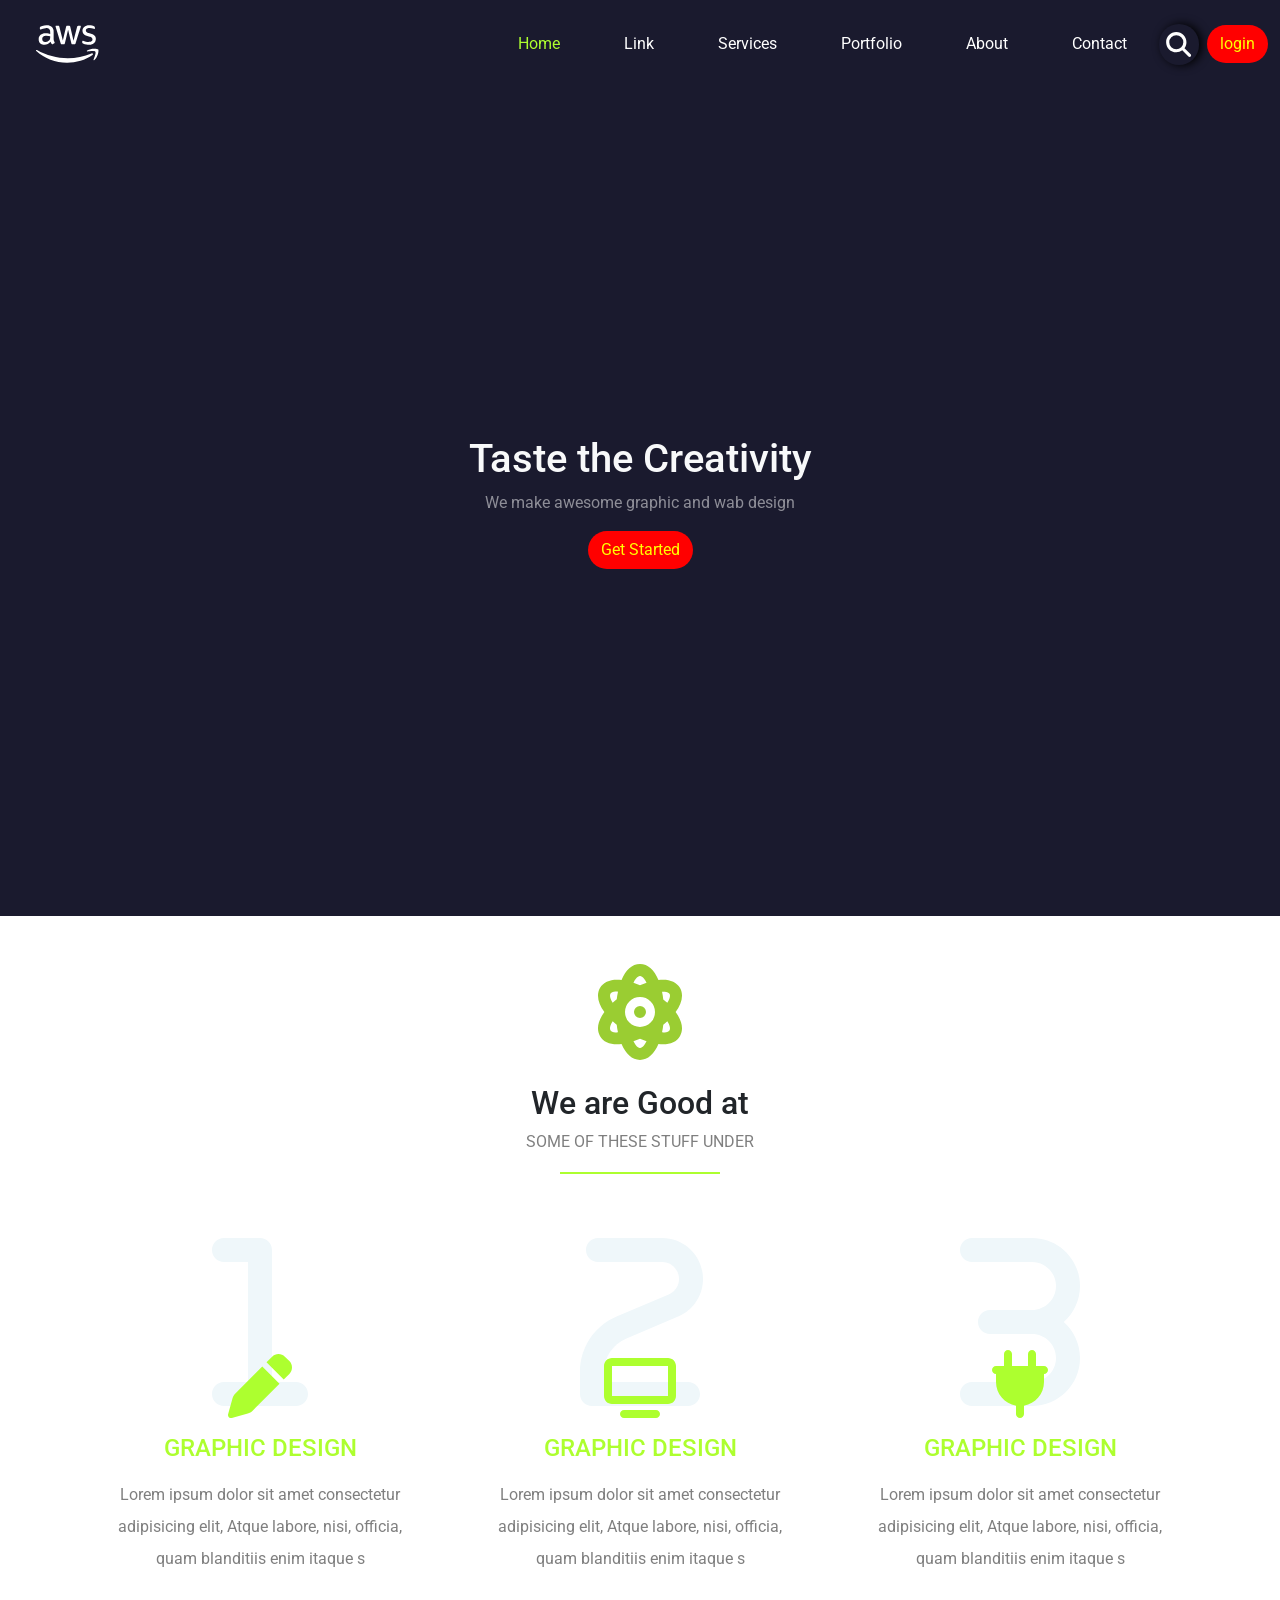
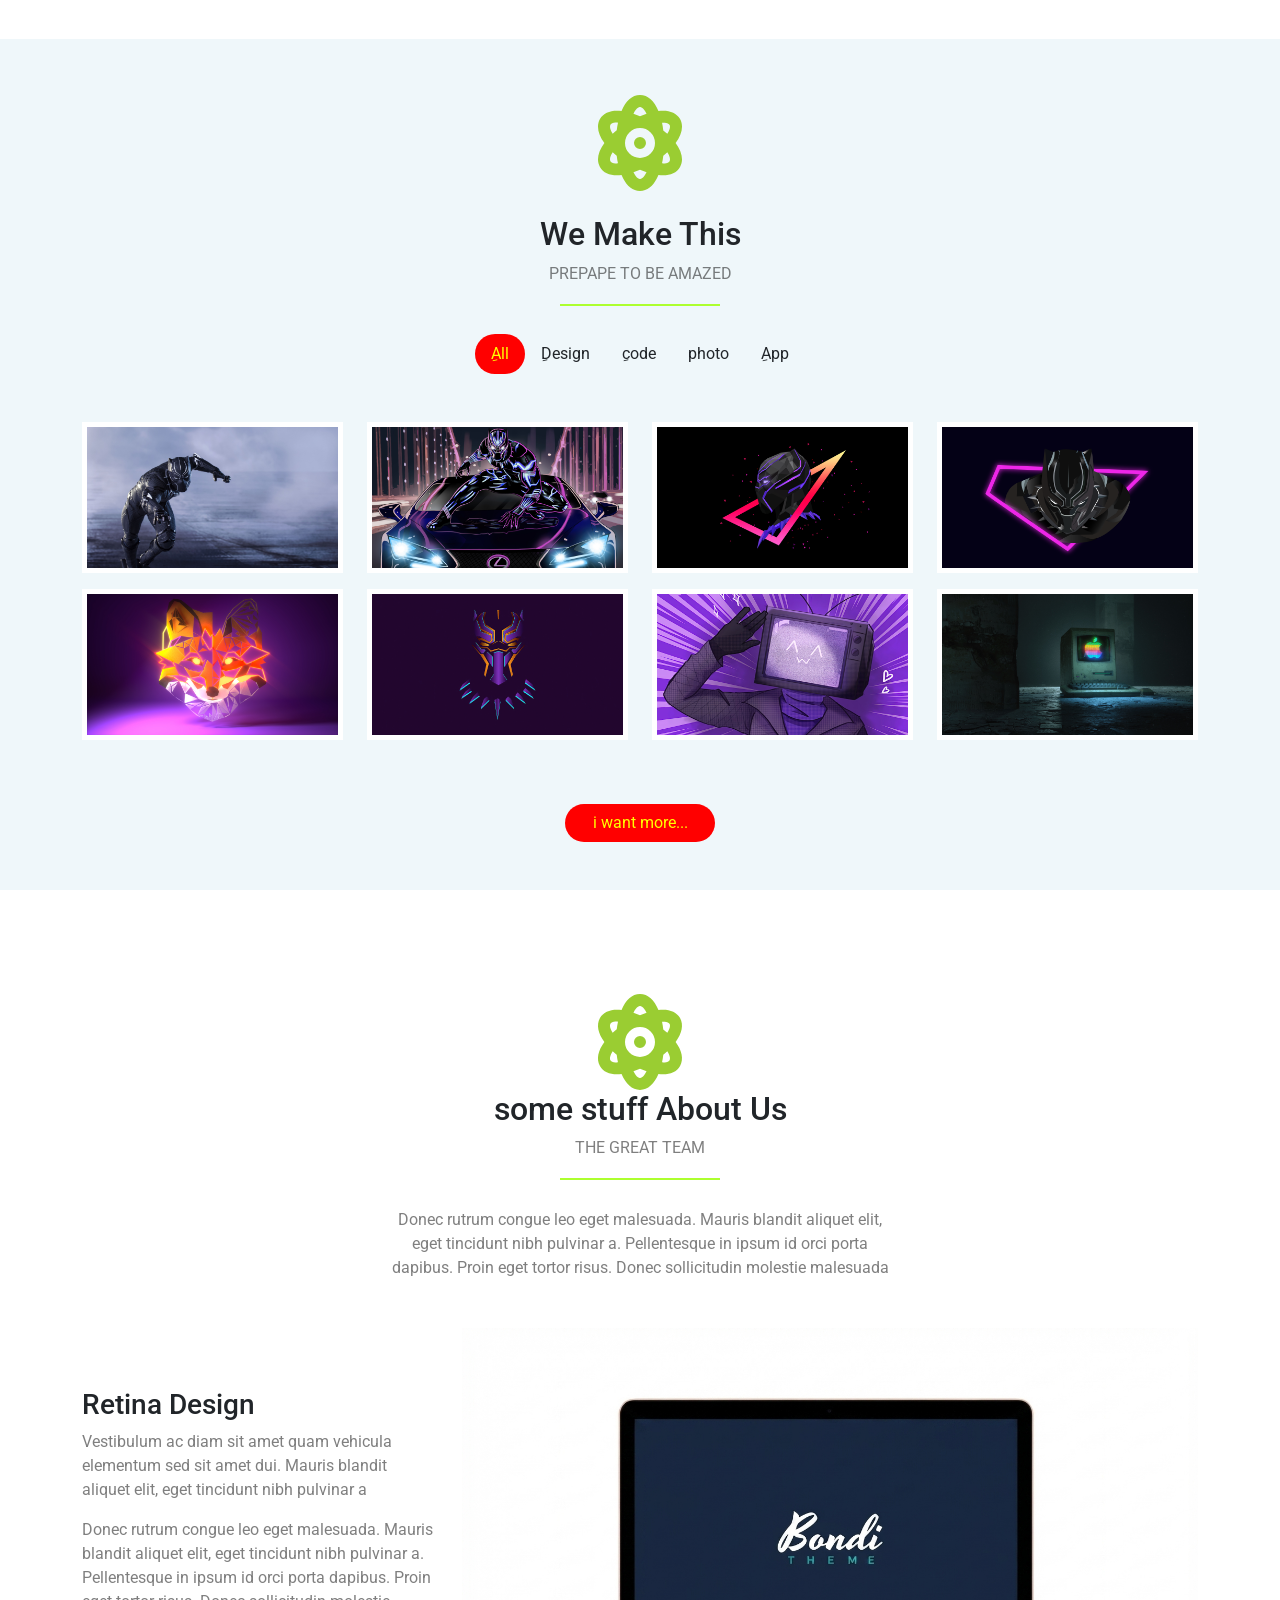
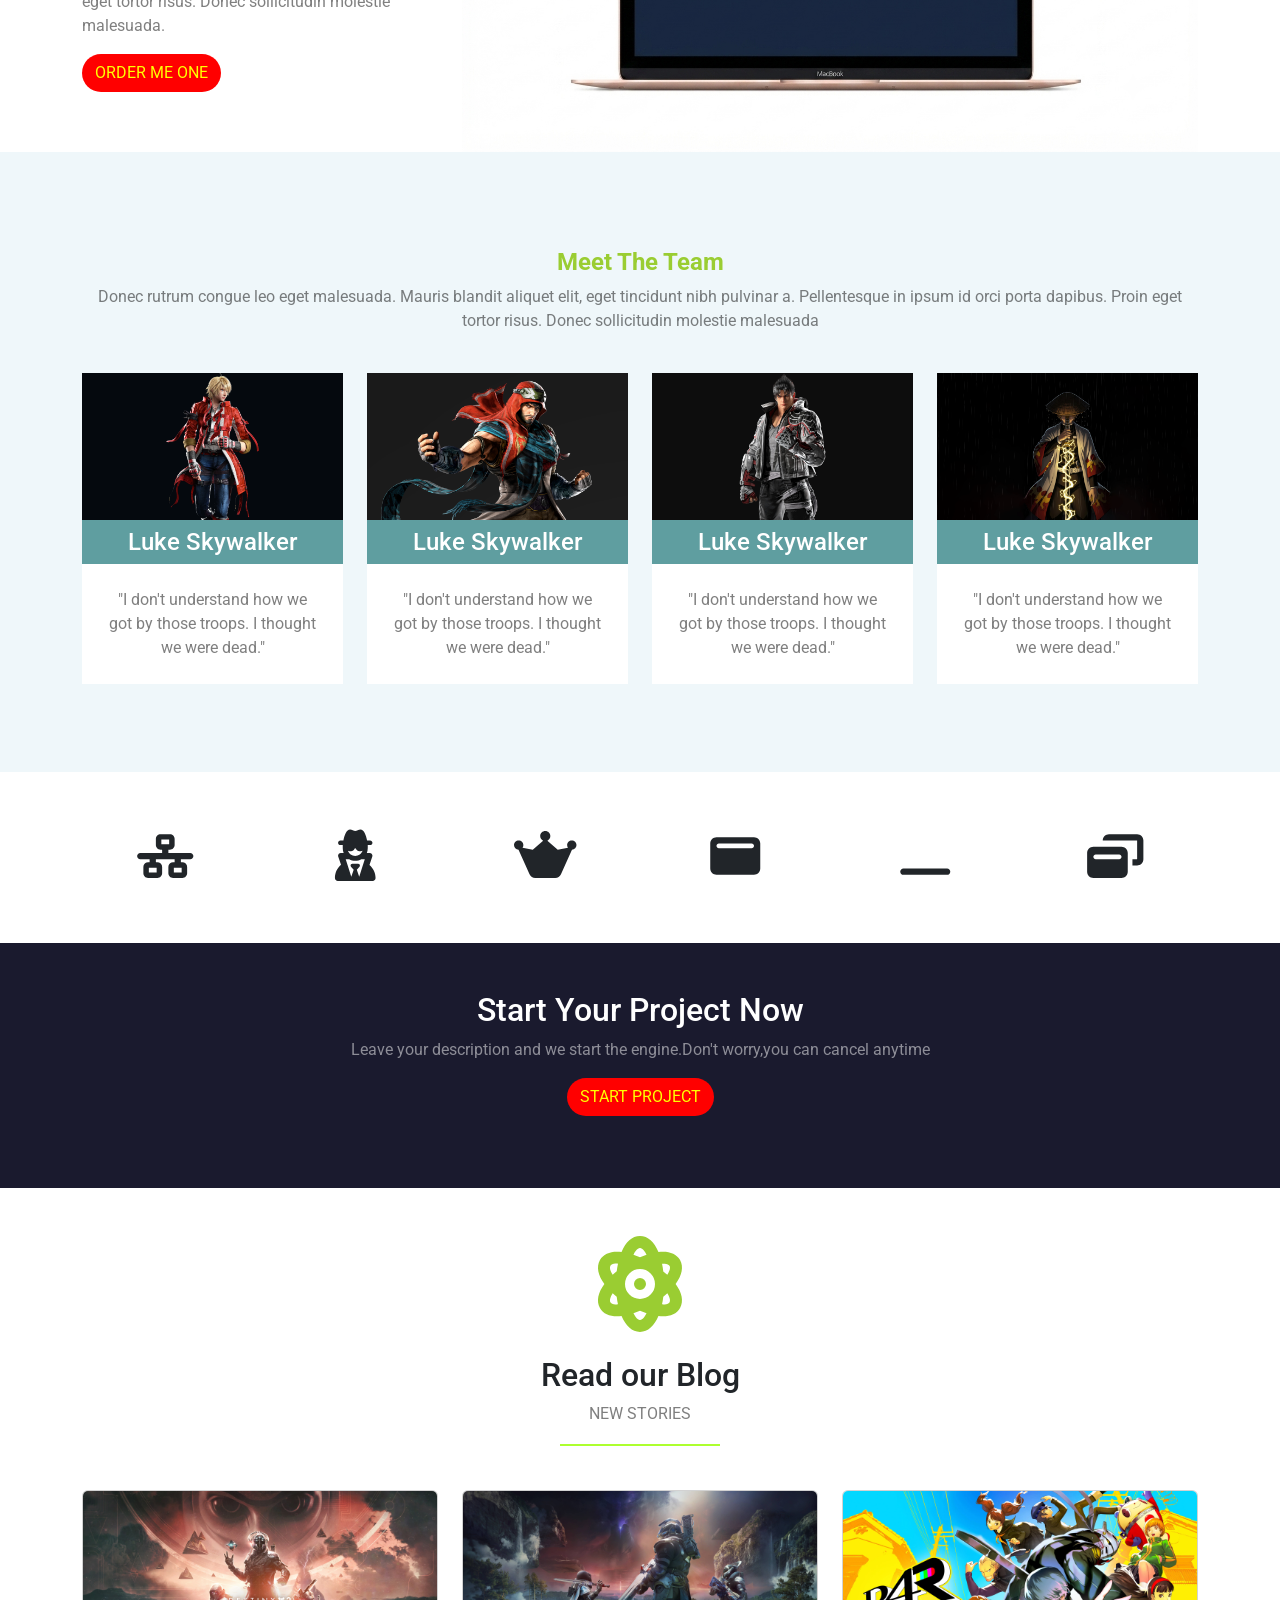
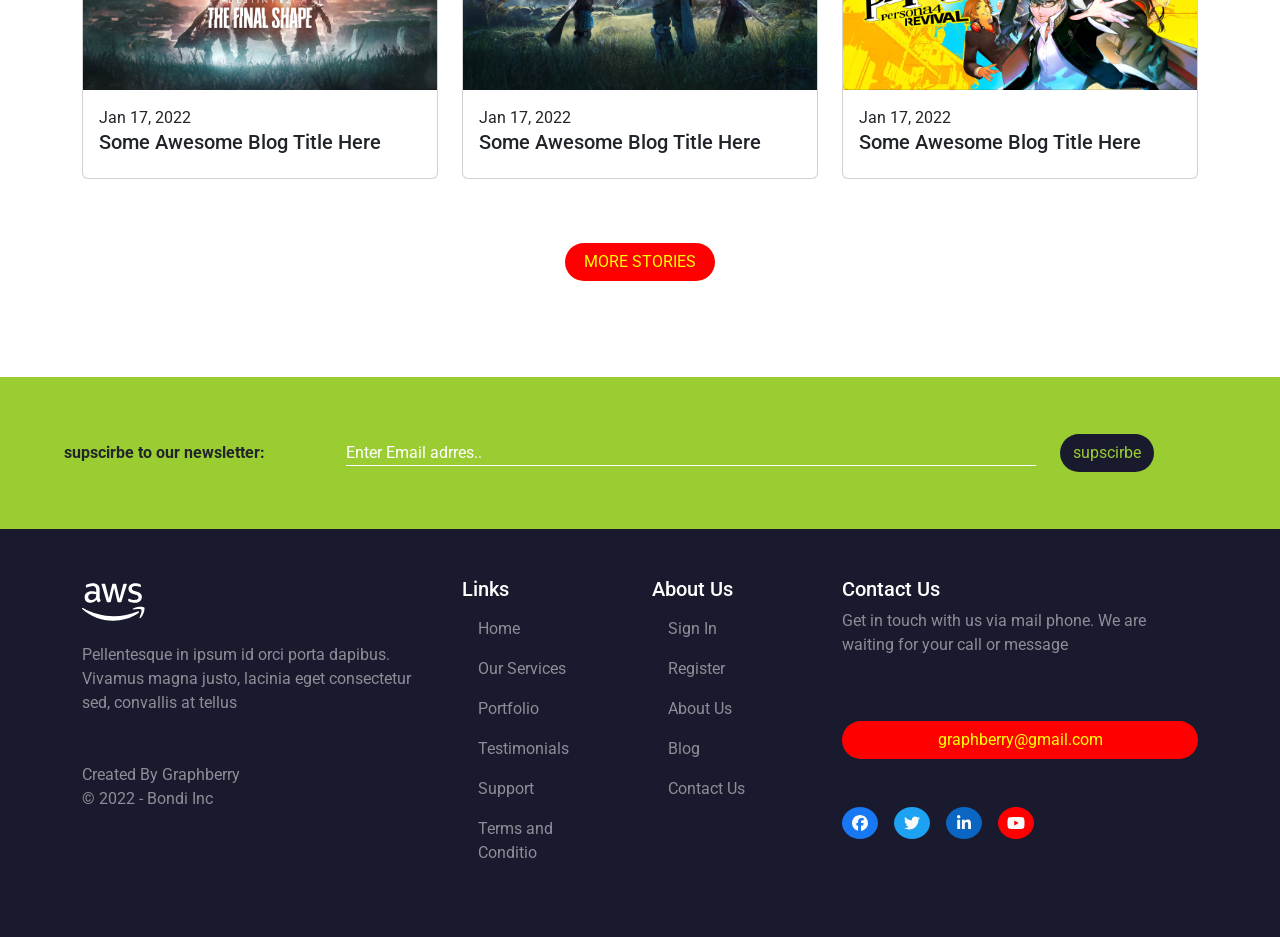
<file: index.html>
<!DOCTYPE html>
<html lang="en">
<head>
    <meta charset="UTF-8">
    <meta name="viewport" content="width=device-width, initial-scale=1.0">
    <link rel="stylesheet" href="css/all.min.css">
    <link rel="stylesheet" href="css/bootstrap.min.css">
    <link rel="stylesheet" href="css/style.css">
    <title>Bootstrap</title>
    <link rel="preconnect" href="https://fonts.googleapis.com">
    <link rel="preconnect" href="https://fonts.gstatic.com" crossorigin>
    <link href="https://fonts.googleapis.com/css2?family=Roboto:ital,wght@0,100..900;1,100..900&display=swap" rel="stylesheet">
</head>
<body>
    <!-- navbar -->
    <nav class="navbar navbar-expand-lg sticky-top">
    <div class="container-fluid">
        <i class="king ms-4 fa-brands fa-aws navbar-brand"></i>
        <button class="navbar-toggler" type="button" data-bs-toggle="collapse" data-bs-target="#navbarSupportedContent" aria-controls="navbarSupportedContent" aria-expanded="false" aria-label="Toggle navigation">
        <i class="fa-solid fa-bars"></i>
        </button>
        <div class="collapse navbar-collapse" id="navbarSupportedContent">
        <ul class="navbar-nav ms-auto mb-2 mb-lg-0">
            <li class="nav-item ">
            <a class="nav-link active  p-lg-3" aria-current="page" href="#">Home</a>
            </li>

            <li class="nav-item">
            <a class="nav-link p-lg-3" href="#">Link</a>
            </li>

            <li class="nav-item">
            <a class="nav-link p-lg-3" href="#">Services</a>
            </li>

            <li class="nav-item">
            <a class="nav-link p-lg-3" href="#">Portfolio</a>
            </li>

            <li class="nav-item">
            <a class="nav-link p-lg-3" href="#">About</a>
            </li>

            <li class="nav-item">
            <a class="nav-link p-lg-3" href="#">Contact</a>
            </li>
        </ul>
        <div class="king d-none d-lg-flex me-2">
            <input type="checkbox" id="check">
            <input class="te" type="text" placeholder="Type herev....">
            <label class="icon" for="check"><i class="fa-solid fa-magnifying-glass"></i></label>
        </div>
        <a class="btn rounded-pill main-btn" href="#">login</a>
        </div>
    </div>
    </nav>
    <!-- landing -->
     <div class="landing text-center text-light d-flex justify-content-center align-items-center">
        <div class="">
            <h1>Taste the Creativity</h1>
            <p class="text-white-50">We make awesome graphic and wab design</p>
            <a class="btn rounded-pill main-btn" href="#">Get Started</a>
        </div>
     </div>
     <!-- features -->
      <div class="features position-relative">
        <div class="font-img text-center mt-5">
            <i class="fa-solid fa-atom fa-6x col mb-4"></i>
            <h2>We are Good at</h2>
            <p class="text-black-50 text-uppercase">some of these stuff under</p>
        </div>
      </div>
      <!-- row -->
       <div class="container">
           <div class="row ">
            <div class="col-md-6 col-lg-4 mt-5">
                <div class="feat text-center">
                    <div class="icon-holder position-relative">
                        <i class="fa-solid fa-1 position-absolute bottom-0 numbar"></i>
                        <i class="fa-solid fa-pen position-absolute bottom-0 ico fa-4x"></i>
                    </div>
                    <h4 class="mt-3 mb-3 text-uppercase">graphic design</h4>
                    <p class="text-black-50 lh-lg">Lorem ipsum dolor sit amet consectetur <br>adipisicing elit,
                         Atque labore, nisi, officia,<br> quam blanditiis enim itaque s
                    </p>
                </div>
            </div>
    
    
                <div class="col-md-6 col-lg-4 mt-5">
                <div class="feat text-center">
                    <div class="icon-holder position-relative">
                        <i class="fa-solid fa-2 position-absolute bottom-0 numbar"></i>
                        <i class="fa-solid fa-tv position-absolute bottom-0 ico fa-4x"></i>
                    </div>
                    <h4 class="mt-3 mb-3 text-uppercase">graphic design</h4>
                    <p class="text-black-50 lh-lg">Lorem ipsum dolor sit amet consectetur <br>adipisicing elit,
                         Atque labore, nisi, officia,<br> quam blanditiis enim itaque s
                    </p>
                </div>
            </div>
    
    
    
                <div class="col-md-6 col-lg-4 mt-5">
                <div class="feat text-center">
                    <div class="icon-holder position-relative">
                        <i class="fa-solid fa-3 position-absolute bottom-0 numbar"></i>
                        <i class="fa-solid fa-plug position-absolute bottom-0 ico fa-4x"></i>
                    </div>
                    <h4 class="mt-3 mb-3 text-uppercase">graphic design</h4>
                    <p class="text-black-50 lh-lg">Lorem ipsum dolor sit amet consectetur <br>adipisicing elit,
                         Atque labore, nisi, officia,<br> quam blanditiis enim itaque s
                    </p>
                </div>
            </div>
    
           </div>
       </div>
       <!-- our work -->
        <div class="our-work">
            <div class="our-work position-relative mt-5 pt-2">
                <div class="font-img text-center mt-5">
                    <i class="fa-solid fa-atom fa-6x col mb-4"></i>
                    <h2>We Make This</h2>
                    <p class="text-black-50 text-uppercase">prepape to be amazed</p>
                </div>
            </div>

            <ul class="list-unstyled d-flex justify-content-center align-items-center mt-5 mb-5">
                <li class="allking active">ِAll</li>
                <li>ِDesign</li>
                <li>ِcode</li>
                <li>photo</li>
                <li>ِApp</li>
            </ul>

            <div class="container">
                <div class="row">
                    <div class=" col-sm-6 col-md-4 col-lg-3">
                        <div class="box mb-3 imgs bg-white" data-work="Application">
                            <img src="1.jpg" class=" img-fluid">
                        </div>
                    </div>
    
                    
                    <div class=" col-sm-6 col-md-4 col-lg-3">
                        <div class="box mb-3 imgs bg-white" data-work="application">
                            <img src="2.jpg" class=" img-fluid">
                        </div>
                    </div>
    
                    <div class=" col-sm-6 col-md-4 col-lg-3">
                        <div class="box mb-3 imgs bg-white" data-work="application">
                            <img src="3.png" class=" img-fluid">
                        </div>
                    </div>
    
                    <div class=" col-sm-6 col-md-4 col-lg-3">
                        <div class="box mb-3 imgs bg-white" data-work="application">
                            <img src="4.png" class=" img-fluid">
                        </div>
                    </div>
    
                    <div class=" col-sm-6 col-md-4 col-lg-3">
                        <div class="box mb-3 imgs bg-white" data-work="application">
                            <img src="5.jpg" class=" img-fluid">
                        </div>
                    </div>
    
                    <div class=" col-sm-6 col-md-4 col-lg-3">
                        <div class="box mb-3 imgs bg-white" data-work="application">
                            <img src="6.jpg" class=" img-fluid">
                        </div>
                    </div>
    
                    <div class=" col-sm-6 col-md-4 col-lg-3">
                        <div class="box mb-3 imgs bg-white" data-work="application">
                            <img src="7.jpg" class=" img-fluid">
                        </div>
                    </div>
    
                    <div class=" col-sm-6 col-md-4 col-lg-3">
                        <div class="box mb-3 imgs bg-white" data-work="application">
                            <img src="8.jpg" class=" img-fluid">
                        </div>
                    </div>
    
    
                </div>
                <div class="k d-flex justify-content-center align-items-center mt-5 mb-5">
                    <a class="mok btn rounded-pill  main-btn mb-5 " href="#">i want more...</a>
                </div>
            </div>
        </div>

    <!-- stuff -->
     <div class="stufff container">
        <div class="our-work position-relative mt-5 pt-2 bg-white">
                <div class="font-img text-center mt-5">
                    <i class="fa-solid fa-atom fa-6x col"></i>
                    <h2>some stuff About Us</h2>
                    <p class="text-black-50 text-uppercase">the great team</p>
                </div>
            </div>
            <p class="stuff text-black-50 text-center mb-5 mt-5 m-auto">Donec rutrum congue leo eget malesuada. Mauris blandit aliquet elit, eget tincidunt nibh pulvinar a. Pellentesque in ipsum id orci porta dapibus. Proin eget tortor risus. Donec sollicitudin molestie malesuada</p>
            <div class="row align-items-center">
                <div class="col-lg-4 text-centar text-md-start">
                    <div class="text">
                        <h3>Retina Design</h3>
                        <p class="text-black-50">Vestibulum ac diam sit amet quam vehicula elementum sed sit amet dui. Mauris blandit aliquet elit, eget tincidunt nibh pulvinar a</p>
                        <p class="text-black-50">Donec rutrum congue leo eget malesuada. Mauris blandit aliquet elit, eget tincidunt nibh pulvinar a. Pellentesque in ipsum id orci porta dapibus. Proin eget tortor risus. Donec sollicitudin molestie malesuada.</p>
                        <a class="btn rounded-pill main-btn text-uppercase" href="#">order me one</a>
                    </div>
                </div>
                <div class="col-lg-8 text-centar">
                    <div class="img-fluid ">
                        <img src="Gemini_Generated_Image_ydoigiydoigiydoi.png" class="img-fluid">
                    </div>
                </div>
            </div>
     </div>
     <div class="team text-center pt-5 pb-5">
        <div class="container pt-5 pb-4 text-center">
            <h4 class="fw-bold">Meet The Team</h4>
            <p class="pb-4 text-black-50">Donec rutrum congue leo eget malesuada. Mauris blandit aliquet elit, eget tincidunt nibh pulvinar a. Pellentesque in ipsum id orci porta dapibus. Proin eget tortor risus. Donec sollicitudin molestie malesuada</p>
            <div class="row">
                <div class="col-md-6 col-lg-3">
                    <div class="boxx">
                        <img class="img-fluid" src="leo-kliesen-tekken-3840x2160-14252.png">
                        <h4 class="p-2 mb-0">Luke Skywalker</h4>
                        <blockquote class="text-black-50 p-4 bg-white">
                            "I don't understand how we got by those troops. I thought we were dead."
                        </blockquote>
                    </div>
                </div>
                <div class="col-md-6 col-lg-3">
                    <div class="boxx">
                        <img class="img-fluid" src="shaheen-tekken-8-3840x2160-14272.jpeg">
                        <h4 class="p-2 mb-0">Luke Skywalker</h4>
                        <blockquote class="text-black-50 p-4 bg-white">
                            "I don't understand how we got by those troops. I thought we were dead."
                        </blockquote>
                    </div>
                </div>
                <div class="col-md-6 col-lg-3">
                    <div class="boxx">
                        <img class="img-fluid" src="jin-tekken-8-5k-8k-3840x2160-14249.jpg">
                        <h4 class="p-2 mb-0">Luke Skywalker</h4>
                        <blockquote class="text-black-50 p-4 bg-white">
                            "I don't understand how we got by those troops. I thought we were dead."
                        </blockquote>
                    </div>
                </div>
                <div class="col-md-6 col-lg-3">
                    <div class="boxx">
                        <img class="img-fluid" src="zenitsu-agatsuma-3840x2160-24472.png">
                        <h4 class="p-2 mb-0">Luke Skywalker</h4>
                        <blockquote class="text-black-50 p-4 bg-white">
                            "I don't understand how we got by those troops. I thought we were dead."
                        </blockquote>
                    </div>
                </div>
        </div>
        </div>
     </div>

     <!-- icon -->
      <div class="in">
            <div class="container pt-5 pb-5 text-center">
                <div class="row">
                    <div class="km col-sm-6 col-md-4 col-lg-2">
                        <i class="fa-solid fa-network-wired"></i>
                    </div>
                    <div class="km col-sm-6 col-md-4 col-lg-2">
                        <i class="fa-solid fa-user-secret"></i>
                    </div>
                    <div class="km col-sm-6 col-md-4 col-lg-2">
                        <i class="fa-solid fa-web-awesome"></i>
                    </div>
                    <div class="km col-sm-6 col-md-4 col-lg-2">
                        <i class="fa-solid fa-window-maximize"></i>
                    </div>
                    <div class="km col-sm-6 col-md-4 col-lg-2">
                        <i class="fa-solid fa-window-minimize"></i>
                    </div>
                    <div class="km col-sm-6 col-md-4 col-lg-2">
                        <i class="fa-solid fa-window-restore"></i>
                    </div>
                </div>
            </div>
      </div>
      <div class="bb nor">
        <div class="container text-center pt-5 pb-5 text-white">
            <h2>Start Your Project Now</h2>
            <p class="text-white-50">Leave your description and we start the engine.Don't worry,you can cancel anytime</p>
            <a class="btn rounded-pill main-btn mb-4" href="#">START PROJECT</a>
        </div>
      </div>
      <div class="bage">
            <div class="container text-center">
                <div class="features position-relative">
                <div class="font-img text-center mt-5">
                <i class="fa-solid fa-atom fa-6x col mb-4"></i>
                <h2>Read our Blog</h2>
                <p class="text-black-50 text-uppercase">new stories</p>
            </div>
        </div>
    </div>

        
        <div class="container">
                <div class="row pt-5 pb-3 text-start">

                    <div class="col-sm-6 col-lg-4">
                        <div class="card">
                            <img src="destiny-2-the-final-3840x2160-12747.jpg" class="card-img-top img-fluid" alt="...">
                            <div class="card-body">
                                <span>Jan 17, 2022</span>
                            <h5 class="card-title">Some Awesome Blog Title Here</h5>
                            </div>
                        </div>
                    </div>
                    <div class="col-sm-6 col-lg-4">
                        <div class="card">
                            <img src="destiny-2-the-final-3840x2160-16960.jpg" class="card-img-top img-fluid" alt="...">
                            <div class="card-body">
                                <span>Jan 17, 2022</span>
                            <h5 class="card-title">Some Awesome Blog Title Here</h5>
                            </div>
                        </div>
                    </div>
                    <div class="col-sm-6 col-lg-4">
                        <div class="card">
                            <img src="persona-4-revival-3840x2160-26747.jpg" class="card-img-top img-fluid" alt="...">
                            <div class="card-body">
                            <span>Jan 17, 2022</span>
                            <h5 class="card-title">Some Awesome Blog Title Here</h5>
                            </div>
                        </div>
                    </div>
                </div>
        </div>
        <div class="k d-flex justify-content-center align-items-center mt-5 mb-5">
                    <a class="mok btn rounded-pill  main-btn mb-5 text-uppercase" href="#">more stories</a>
        </div>

        <div class="supscirbe mt-5">
                    <div class="continer">
                        <div class="row align-items-center">
                            <div class="col-md-6 col-lg-3">
                                <div class="fw-bold p-4">supscirbe to our newsletter:</div>
                            </div>

                            <div class="col-md-6 col-lg-7">
                                <input class="w-100 text-white" type="text" placeholder="Enter Email adrres..">
                            </div>
                            <div class="col-md-6 col-lg-2">
                                <input class="btn rounded-pill" type="submit" value="supscirbe">
                            </div>
                        </div>
                    </div>
        </div>

    <div class="footerr  p-5 w-100">
        <div class="container">
            <div class="row text-white-50">
                <div class="col-md-6 col-lg-4">
                    <i class="king mb-3 fa-brands fa-aws navbar-brand"></i>
                    <p>
                        Pellentesque in ipsum id orci porta dapibus. Vivamus magna justo, lacinia eget consectetur sed, convallis at tellus
                    </p>
                    <div class=" copyright mt-5 d-flex">
                        <p class="mb-0">Created By<span> Graphberry</span></p>
                    </div>
                    <div class="mb-5">&copy; 2022 - <span>Bondi Inc</span></div>
                </div>
                <div class="col-md-6 col-lg-2">
                    <div class="links">
                        <h5 class="text-white">Links</h5>
                        <ul class="list-unstyled">
                            <li>Home</li>
                            <li>Our Services</li>
                            <li>Portfolio</li>
                            <li>Testimonials</li>
                            <li>Support</li>
                            <li>Terms and Conditio</li>
                        </ul>
                    </div>
                </div>
                <div class="col-md-6 col-lg-2">
                    <div class="links">
                        <h5 class="text-white">About Us</h5>
                        <ul class="list-unstyled">
                            <li>Sign In</li>
                            <li>Register</li>
                            <li>About Us</li>
                            <li>Blog</li>
                            <li>Contact Us</li>
                        </ul>
                    </div>
                </div>
                <div class="col-md-6 col-lg-4">
                    
                    <h5 class="text-white">Contact Us</h5>
                    <p>Get in touch with us via mail phone. We are waiting for your call or message</p>
                    <a class="btn rounded-pill main-btn w-100 mt-5" href="#">graphberry@gmail.com</a>

                    <div class="d-flex mt-5 gap-3 text-light">
                        <i class="fa-brands fa-facebook facebook rounded-circle p-2"></i>
                        <i class="fa-brands fa-twitter twitter rounded-circle p-2"></i>
                        <i class="fa-brands fa-linkedin-in linkedin rounded-circle p-2"></i>
                        <i class="fa-brands fa-youtube youtube rounded-circle p-2"></i>
                    </div>
            </div>
        </div>
    </div>
    <script src="js/bootstrap.bundle.min.js"></script>
    <script src="js/all.min.js"></script>
</body>
</html>
</file>
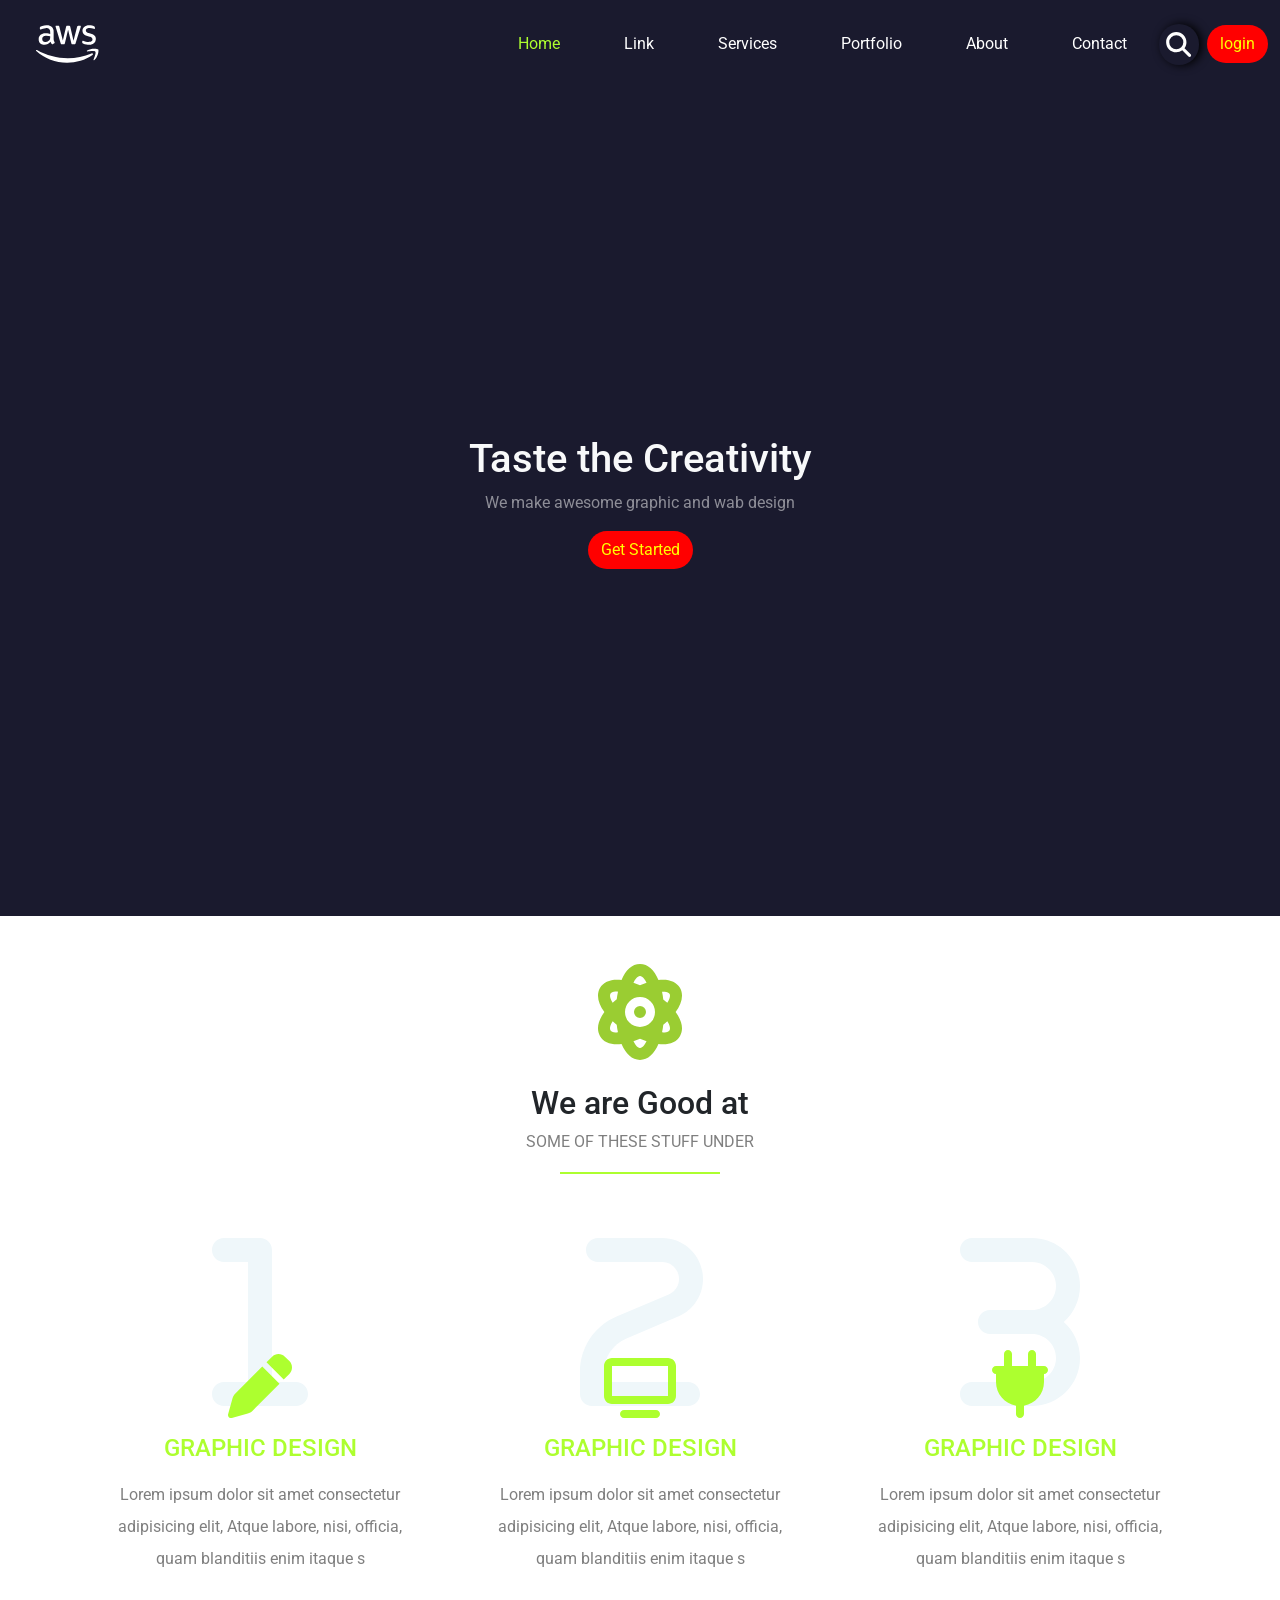
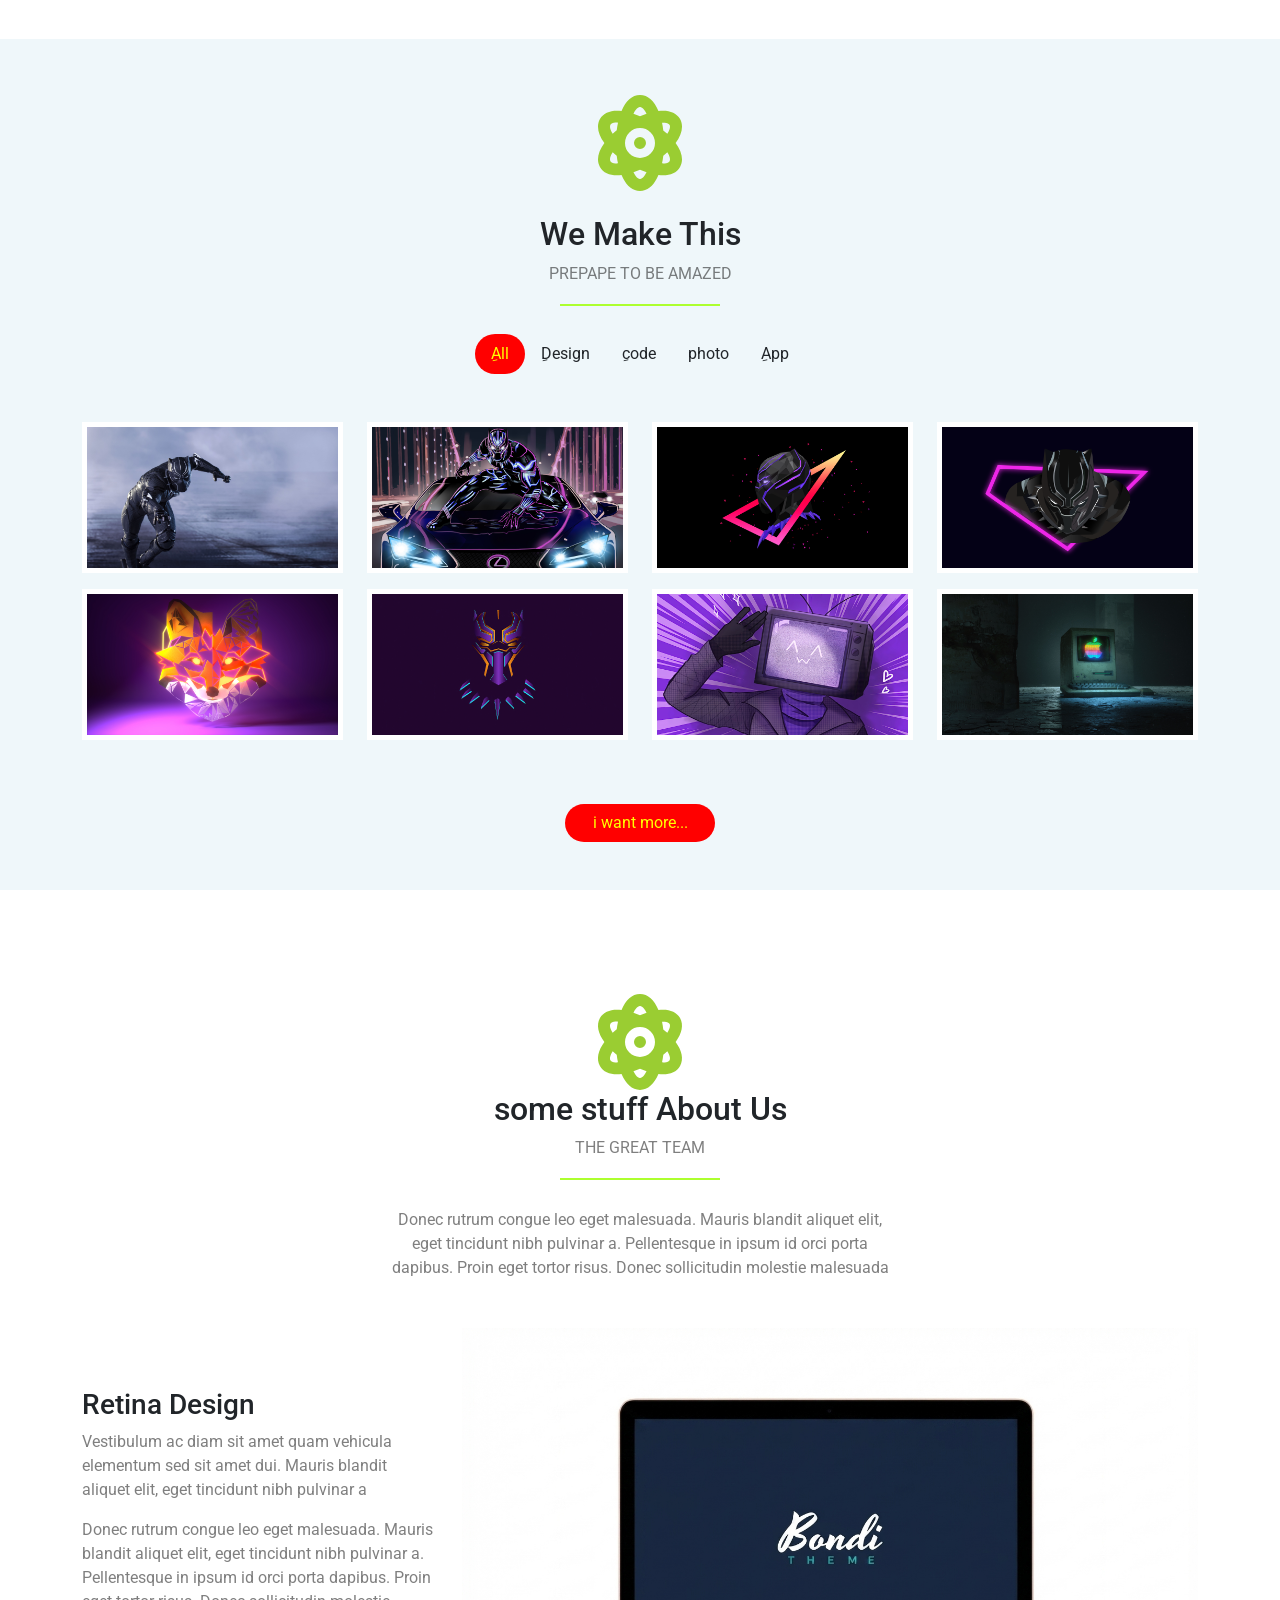
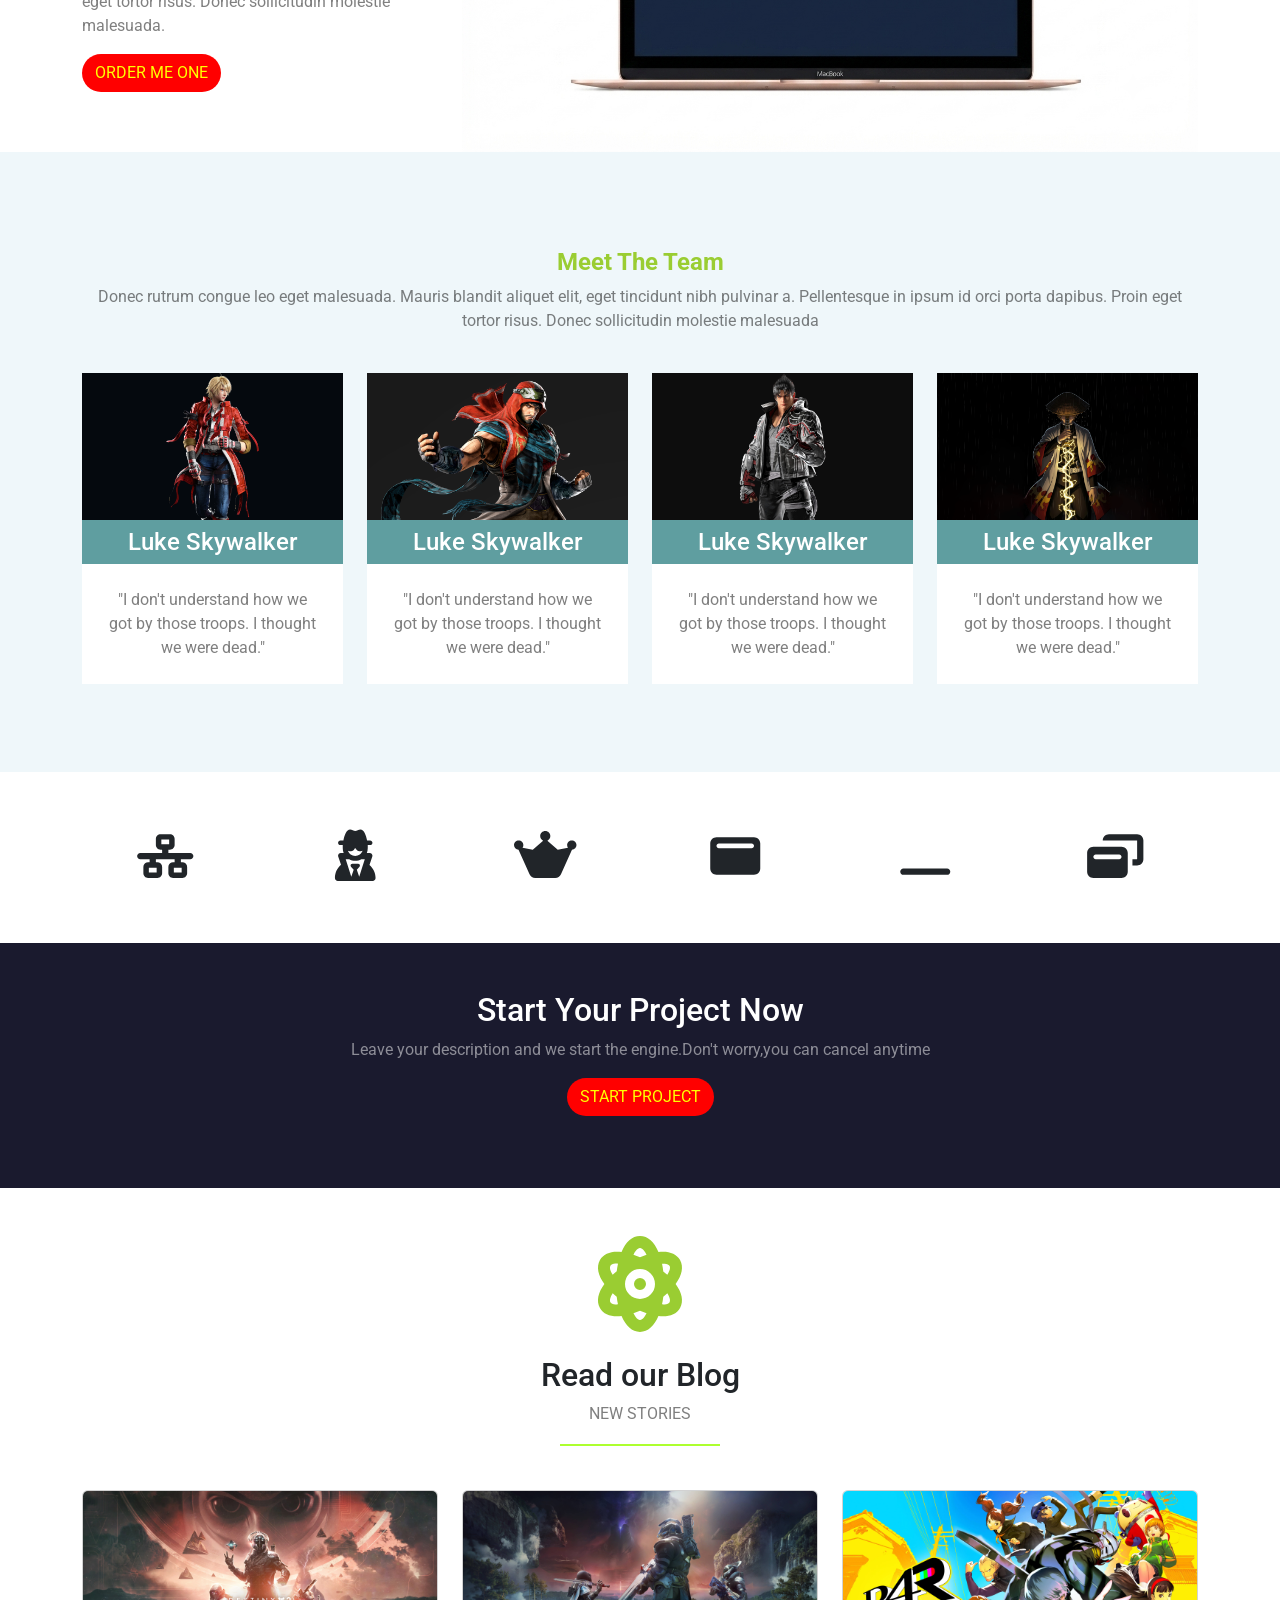
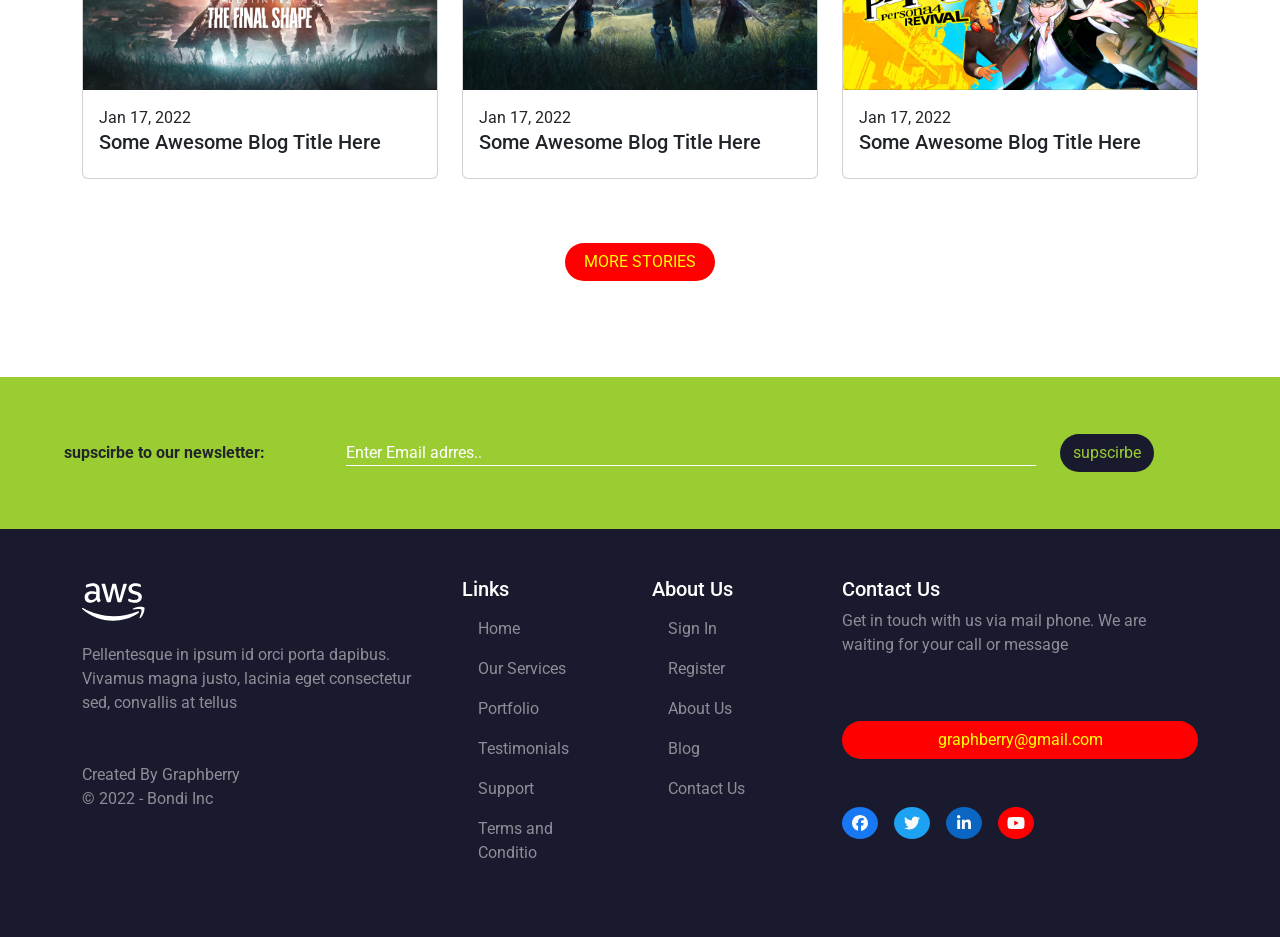
<file: html.html>
<!DOCTYPE html>
<html lang="en">
<head>
    <meta charset="UTF-8">
    <meta name="viewport" content="width=device-width, initial-scale=1.0">
    <link rel="stylesheet" href="css/all.min.css">
    <link rel="stylesheet" href="css/bootstrap.min.css">
    <link rel="stylesheet" href="css/style.css">
    <title>Bootstrap</title>
    <link rel="preconnect" href="https://fonts.googleapis.com">
    <link rel="preconnect" href="https://fonts.gstatic.com" crossorigin>
    <link href="https://fonts.googleapis.com/css2?family=Roboto:ital,wght@0,100..900;1,100..900&display=swap" rel="stylesheet">
</head>
<body>
    <!-- navbar -->
    <nav class="navbar navbar-expand-lg sticky-top">
    <div class="container-fluid">
        <i class="king ms-4 fa-brands fa-aws navbar-brand"></i>
        <button class="navbar-toggler" type="button" data-bs-toggle="collapse" data-bs-target="#navbarSupportedContent" aria-controls="navbarSupportedContent" aria-expanded="false" aria-label="Toggle navigation">
        <i class="fa-solid fa-bars"></i>
        </button>
        <div class="collapse navbar-collapse" id="navbarSupportedContent">
        <ul class="navbar-nav ms-auto mb-2 mb-lg-0">
            <li class="nav-item ">
            <a class="nav-link active  p-lg-3" aria-current="page" href="#">Home</a>
            </li>

            <li class="nav-item">
            <a class="nav-link p-lg-3" href="#">Link</a>
            </li>

            <li class="nav-item">
            <a class="nav-link p-lg-3" href="#">Services</a>
            </li>

            <li class="nav-item">
            <a class="nav-link p-lg-3" href="#">Portfolio</a>
            </li>

            <li class="nav-item">
            <a class="nav-link p-lg-3" href="#">About</a>
            </li>

            <li class="nav-item">
            <a class="nav-link p-lg-3" href="#">Contact</a>
            </li>
        </ul>
        <div class="king d-none d-lg-flex me-2">
            <input type="checkbox" id="check">
            <input class="te" type="text" placeholder="Type herev....">
            <label class="icon" for="check"><i class="fa-solid fa-magnifying-glass"></i></label>
        </div>
        <a class="btn rounded-pill main-btn" href="#">login</a>
        </div>
    </div>
    </nav>
    <!-- landing -->
     <div class="landing text-center text-light d-flex justify-content-center align-items-center">
        <div class="">
            <h1>Taste the Creativity</h1>
            <p class="text-white-50">We make awesome graphic and wab design</p>
            <a class="btn rounded-pill main-btn" href="#">Get Started</a>
        </div>
     </div>
     <!-- features -->
      <div class="features position-relative">
        <div class="font-img text-center mt-5">
            <i class="fa-solid fa-atom fa-6x col mb-4"></i>
            <h2>We are Good at</h2>
            <p class="text-black-50 text-uppercase">some of these stuff under</p>
        </div>
      </div>
      <!-- row -->
       <div class="container">
           <div class="row ">
            <div class="col-md-6 col-lg-4 mt-5">
                <div class="feat text-center">
                    <div class="icon-holder position-relative">
                        <i class="fa-solid fa-1 position-absolute bottom-0 numbar"></i>
                        <i class="fa-solid fa-pen position-absolute bottom-0 ico fa-4x"></i>
                    </div>
                    <h4 class="mt-3 mb-3 text-uppercase">graphic design</h4>
                    <p class="text-black-50 lh-lg">Lorem ipsum dolor sit amet consectetur <br>adipisicing elit,
                         Atque labore, nisi, officia,<br> quam blanditiis enim itaque s
                    </p>
                </div>
            </div>
    
    
                <div class="col-md-6 col-lg-4 mt-5">
                <div class="feat text-center">
                    <div class="icon-holder position-relative">
                        <i class="fa-solid fa-2 position-absolute bottom-0 numbar"></i>
                        <i class="fa-solid fa-tv position-absolute bottom-0 ico fa-4x"></i>
                    </div>
                    <h4 class="mt-3 mb-3 text-uppercase">graphic design</h4>
                    <p class="text-black-50 lh-lg">Lorem ipsum dolor sit amet consectetur <br>adipisicing elit,
                         Atque labore, nisi, officia,<br> quam blanditiis enim itaque s
                    </p>
                </div>
            </div>
    
    
    
                <div class="col-md-6 col-lg-4 mt-5">
                <div class="feat text-center">
                    <div class="icon-holder position-relative">
                        <i class="fa-solid fa-3 position-absolute bottom-0 numbar"></i>
                        <i class="fa-solid fa-plug position-absolute bottom-0 ico fa-4x"></i>
                    </div>
                    <h4 class="mt-3 mb-3 text-uppercase">graphic design</h4>
                    <p class="text-black-50 lh-lg">Lorem ipsum dolor sit amet consectetur <br>adipisicing elit,
                         Atque labore, nisi, officia,<br> quam blanditiis enim itaque s
                    </p>
                </div>
            </div>
    
           </div>
       </div>
       <!-- our work -->
        <div class="our-work">
            <div class="our-work position-relative mt-5 pt-2">
                <div class="font-img text-center mt-5">
                    <i class="fa-solid fa-atom fa-6x col mb-4"></i>
                    <h2>We Make This</h2>
                    <p class="text-black-50 text-uppercase">prepape to be amazed</p>
                </div>
            </div>

            <ul class="list-unstyled d-flex justify-content-center align-items-center mt-5 mb-5">
                <li class="allking active">ِAll</li>
                <li>ِDesign</li>
                <li>ِcode</li>
                <li>photo</li>
                <li>ِApp</li>
            </ul>

            <div class="container">
                <div class="row">
                    <div class=" col-sm-6 col-md-4 col-lg-3">
                        <div class="box mb-3 imgs bg-white" data-work="Application">
                            <img src="1.jpg" class=" img-fluid">
                        </div>
                    </div>
    
                    
                    <div class=" col-sm-6 col-md-4 col-lg-3">
                        <div class="box mb-3 imgs bg-white" data-work="application">
                            <img src="2.jpg" class=" img-fluid">
                        </div>
                    </div>
    
                    <div class=" col-sm-6 col-md-4 col-lg-3">
                        <div class="box mb-3 imgs bg-white" data-work="application">
                            <img src="3.png" class=" img-fluid">
                        </div>
                    </div>
    
                    <div class=" col-sm-6 col-md-4 col-lg-3">
                        <div class="box mb-3 imgs bg-white" data-work="application">
                            <img src="4.png" class=" img-fluid">
                        </div>
                    </div>
    
                    <div class=" col-sm-6 col-md-4 col-lg-3">
                        <div class="box mb-3 imgs bg-white" data-work="application">
                            <img src="5.jpg" class=" img-fluid">
                        </div>
                    </div>
    
                    <div class=" col-sm-6 col-md-4 col-lg-3">
                        <div class="box mb-3 imgs bg-white" data-work="application">
                            <img src="6.jpg" class=" img-fluid">
                        </div>
                    </div>
    
                    <div class=" col-sm-6 col-md-4 col-lg-3">
                        <div class="box mb-3 imgs bg-white" data-work="application">
                            <img src="7.jpg" class=" img-fluid">
                        </div>
                    </div>
    
                    <div class=" col-sm-6 col-md-4 col-lg-3">
                        <div class="box mb-3 imgs bg-white" data-work="application">
                            <img src="8.jpg" class=" img-fluid">
                        </div>
                    </div>
    
    
                </div>
                <div class="k d-flex justify-content-center align-items-center mt-5 mb-5">
                    <a class="mok btn rounded-pill  main-btn mb-5 " href="#">i want more...</a>
                </div>
            </div>
        </div>

    <!-- stuff -->
     <div class="stufff container">
        <div class="our-work position-relative mt-5 pt-2 bg-white">
                <div class="font-img text-center mt-5">
                    <i class="fa-solid fa-atom fa-6x col"></i>
                    <h2>some stuff About Us</h2>
                    <p class="text-black-50 text-uppercase">the great team</p>
                </div>
            </div>
            <p class="stuff text-black-50 text-center mb-5 mt-5 m-auto">Donec rutrum congue leo eget malesuada. Mauris blandit aliquet elit, eget tincidunt nibh pulvinar a. Pellentesque in ipsum id orci porta dapibus. Proin eget tortor risus. Donec sollicitudin molestie malesuada</p>
            <div class="row align-items-center">
                <div class="col-lg-4 text-centar text-md-start">
                    <div class="text">
                        <h3>Retina Design</h3>
                        <p class="text-black-50">Vestibulum ac diam sit amet quam vehicula elementum sed sit amet dui. Mauris blandit aliquet elit, eget tincidunt nibh pulvinar a</p>
                        <p class="text-black-50">Donec rutrum congue leo eget malesuada. Mauris blandit aliquet elit, eget tincidunt nibh pulvinar a. Pellentesque in ipsum id orci porta dapibus. Proin eget tortor risus. Donec sollicitudin molestie malesuada.</p>
                        <a class="btn rounded-pill main-btn text-uppercase" href="#">order me one</a>
                    </div>
                </div>
                <div class="col-lg-8 text-centar">
                    <div class="img-fluid ">
                        <img src="Gemini_Generated_Image_ydoigiydoigiydoi.png" class="img-fluid">
                    </div>
                </div>
            </div>
     </div>
     <div class="team text-center pt-5 pb-5">
        <div class="container pt-5 pb-4 text-center">
            <h4 class="fw-bold">Meet The Team</h4>
            <p class="pb-4 text-black-50">Donec rutrum congue leo eget malesuada. Mauris blandit aliquet elit, eget tincidunt nibh pulvinar a. Pellentesque in ipsum id orci porta dapibus. Proin eget tortor risus. Donec sollicitudin molestie malesuada</p>
            <div class="row">
                <div class="col-md-6 col-lg-3">
                    <div class="boxx">
                        <img class="img-fluid" src="leo-kliesen-tekken-3840x2160-14252.png">
                        <h4 class="p-2 mb-0">Luke Skywalker</h4>
                        <blockquote class="text-black-50 p-4 bg-white">
                            "I don't understand how we got by those troops. I thought we were dead."
                        </blockquote>
                    </div>
                </div>
                <div class="col-md-6 col-lg-3">
                    <div class="boxx">
                        <img class="img-fluid" src="shaheen-tekken-8-3840x2160-14272.jpeg">
                        <h4 class="p-2 mb-0">Luke Skywalker</h4>
                        <blockquote class="text-black-50 p-4 bg-white">
                            "I don't understand how we got by those troops. I thought we were dead."
                        </blockquote>
                    </div>
                </div>
                <div class="col-md-6 col-lg-3">
                    <div class="boxx">
                        <img class="img-fluid" src="jin-tekken-8-5k-8k-3840x2160-14249.jpg">
                        <h4 class="p-2 mb-0">Luke Skywalker</h4>
                        <blockquote class="text-black-50 p-4 bg-white">
                            "I don't understand how we got by those troops. I thought we were dead."
                        </blockquote>
                    </div>
                </div>
                <div class="col-md-6 col-lg-3">
                    <div class="boxx">
                        <img class="img-fluid" src="zenitsu-agatsuma-3840x2160-24472.png">
                        <h4 class="p-2 mb-0">Luke Skywalker</h4>
                        <blockquote class="text-black-50 p-4 bg-white">
                            "I don't understand how we got by those troops. I thought we were dead."
                        </blockquote>
                    </div>
                </div>
        </div>
        </div>
     </div>

     <!-- icon -->
      <div class="in">
            <div class="container pt-5 pb-5 text-center">
                <div class="row">
                    <div class="km col-sm-6 col-md-4 col-lg-2">
                        <i class="fa-solid fa-network-wired"></i>
                    </div>
                    <div class="km col-sm-6 col-md-4 col-lg-2">
                        <i class="fa-solid fa-user-secret"></i>
                    </div>
                    <div class="km col-sm-6 col-md-4 col-lg-2">
                        <i class="fa-solid fa-web-awesome"></i>
                    </div>
                    <div class="km col-sm-6 col-md-4 col-lg-2">
                        <i class="fa-solid fa-window-maximize"></i>
                    </div>
                    <div class="km col-sm-6 col-md-4 col-lg-2">
                        <i class="fa-solid fa-window-minimize"></i>
                    </div>
                    <div class="km col-sm-6 col-md-4 col-lg-2">
                        <i class="fa-solid fa-window-restore"></i>
                    </div>
                </div>
            </div>
      </div>
      <div class="bb nor">
        <div class="container text-center pt-5 pb-5 text-white">
            <h2>Start Your Project Now</h2>
            <p class="text-white-50">Leave your description and we start the engine.Don't worry,you can cancel anytime</p>
            <a class="btn rounded-pill main-btn mb-4" href="#">START PROJECT</a>
        </div>
      </div>
      <div class="bage">
            <div class="container text-center">
                <div class="features position-relative">
                <div class="font-img text-center mt-5">
                <i class="fa-solid fa-atom fa-6x col mb-4"></i>
                <h2>Read our Blog</h2>
                <p class="text-black-50 text-uppercase">new stories</p>
            </div>
        </div>
    </div>

        
        <div class="container">
                <div class="row pt-5 pb-3 text-start">

                    <div class="col-sm-6 col-lg-4">
                        <div class="card">
                            <img src="destiny-2-the-final-3840x2160-12747.jpg" class="card-img-top img-fluid" alt="...">
                            <div class="card-body">
                                <span>Jan 17, 2022</span>
                            <h5 class="card-title">Some Awesome Blog Title Here</h5>
                            </div>
                        </div>
                    </div>
                    <div class="col-sm-6 col-lg-4">
                        <div class="card">
                            <img src="destiny-2-the-final-3840x2160-16960.jpg" class="card-img-top img-fluid" alt="...">
                            <div class="card-body">
                                <span>Jan 17, 2022</span>
                            <h5 class="card-title">Some Awesome Blog Title Here</h5>
                            </div>
                        </div>
                    </div>
                    <div class="col-sm-6 col-lg-4">
                        <div class="card">
                            <img src="persona-4-revival-3840x2160-26747.jpg" class="card-img-top img-fluid" alt="...">
                            <div class="card-body">
                            <span>Jan 17, 2022</span>
                            <h5 class="card-title">Some Awesome Blog Title Here</h5>
                            </div>
                        </div>
                    </div>
                </div>
        </div>
        <div class="k d-flex justify-content-center align-items-center mt-5 mb-5">
                    <a class="mok btn rounded-pill  main-btn mb-5 text-uppercase" href="#">more stories</a>
        </div>

        <div class="supscirbe mt-5">
                    <div class="continer">
                        <div class="row align-items-center">
                            <div class="col-md-6 col-lg-3">
                                <div class="fw-bold p-4">supscirbe to our newsletter:</div>
                            </div>

                            <div class="col-md-6 col-lg-7">
                                <input class="w-100 text-white" type="text" placeholder="Enter Email adrres..">
                            </div>
                            <div class="col-md-6 col-lg-2">
                                <input class="btn rounded-pill" type="submit" value="supscirbe">
                            </div>
                        </div>
                    </div>
        </div>

    <div class="footerr  p-5 w-100">
        <div class="container">
            <div class="row text-white-50">
                <div class="col-md-6 col-lg-4">
                    <i class="king mb-3 fa-brands fa-aws navbar-brand"></i>
                    <p>
                        Pellentesque in ipsum id orci porta dapibus. Vivamus magna justo, lacinia eget consectetur sed, convallis at tellus
                    </p>
                    <div class=" copyright mt-5 d-flex">
                        <p class="mb-0">Created By<span> Graphberry</span></p>
                    </div>
                    <div class="mb-5">&copy; 2022 - <span>Bondi Inc</span></div>
                </div>
                <div class="col-md-6 col-lg-2">
                    <div class="links">
                        <h5 class="text-white">Links</h5>
                        <ul class="list-unstyled">
                            <li>Home</li>
                            <li>Our Services</li>
                            <li>Portfolio</li>
                            <li>Testimonials</li>
                            <li>Support</li>
                            <li>Terms and Conditio</li>
                        </ul>
                    </div>
                </div>
                <div class="col-md-6 col-lg-2">
                    <div class="links">
                        <h5 class="text-white">About Us</h5>
                        <ul class="list-unstyled">
                            <li>Sign In</li>
                            <li>Register</li>
                            <li>About Us</li>
                            <li>Blog</li>
                            <li>Contact Us</li>
                        </ul>
                    </div>
                </div>
                <div class="col-md-6 col-lg-4">
                    
                    <h5 class="text-white">Contact Us</h5>
                    <p>Get in touch with us via mail phone. We are waiting for your call or message</p>
                    <a class="btn rounded-pill main-btn w-100 mt-5" href="#">graphberry@gmail.com</a>

                    <div class="d-flex mt-5 gap-3 text-light">
                        <i class="fa-brands fa-facebook facebook rounded-circle p-2"></i>
                        <i class="fa-brands fa-twitter twitter rounded-circle p-2"></i>
                        <i class="fa-brands fa-linkedin-in linkedin rounded-circle p-2"></i>
                        <i class="fa-brands fa-youtube youtube rounded-circle p-2"></i>
                    </div>
            </div>
        </div>
    </div>
    <script src="js/bootstrap.bundle.min.js"></script>
    <script src="js/all.min.js"></script>
</body>
</html>
</file>
<file: css/style.css>
body{
    font-family: "Roboto", sans-serif;
    /* height: 10000px; */
}

.navbar{
    background-color: #1a1a2e;
}
.king{
    font-size: 50px;
    color: white;
}
.nav-link{
    color: white;
}

.main-btn{
    background-color: red;
    color: yellow;
}
.main-btn:hover{
    background-color: red;
    color: yellow;
}

.navbar .navbar-nav .nav-link:hover,
.navbar .navbar-nav .nav-link.active,
.navbar .navbar-nav .nav-link:focus{
    color: greenyellow;
}

.navbar .search{
    border-left: 2px solid greenyellow;
    color: greenyellow;
}

.navbar .navbar-toggler{
    color: white;
    font-size: 25px;
}

/* project */

*{
    margin: 0;
    padding: 0;
}
.king{
    display: flex;
    align-content: center;
    
}
#check{
    display: none;
}

.icon{
    display: flex;
    align-items: center;
    justify-content: center;
    width: 40px;
    height: 41px;
    border-radius: 50px 50px 50px 50px;
    /* background-color: white; */
    box-shadow: 3px 0 10px  black;
    font-size: 25px;
}

.te{
    width: 0;
    transition: all 0.4s ease;
    border-radius: 50px 0 0 50px;
    box-shadow: 0 0 10px black;
    height: 30px;
    outline: none;
    border: none;
    font-size: 15px;
    padding: 20px 0;
}


#check:checked ~ .te{
    width: 160px;
    padding: 20px;
}

#check:checked ~ .icon{
    border-radius: 0 50px 50px 0;
    background-color: #2c3e50;
    color: white;
}

/* landing */
.landing{
    min-height: calc(100vh - 72px);
    background-color: #1a1a2e;
}

/* features */
.col{
    color: yellowgreen;
}

.font-img::after{
    content: '';
    width: 160px;
    height: 2px;
    position: absolute;
    bottom: -20px;
    left: 50%;
    background-color: greenyellow;
    transform: translateX(-50%);
}

/* row */
.icon-holder{
    height: 200px;
}
.icon-holder svg{
    left: 50%;
    transform: translateX(-50%);
}

.icon-holder .numbar{
    font-size: 12rem;
    color: #eff7fa;
}
.icon-holder .ico{
    color: greenyellow;
}

h4{
    color: greenyellow;
}

.our-work{
    background-color: #eff7fa; 
}

li{
    padding: 0.5rem 1rem;
}

li.active{
    background-color: red;
    color: yellow;
    border-radius: 50px;
}

li:not(.active):hover{
    color: red;
}

.row .box{
    padding: 5px;
    overflow: hidden;
    position: relative;
}

.row .box::before{
    content: attr(data-work);
    position: absolute;
    background-color: #adff2f80;
    width:  calc(100% - 10px);
    height: calc(100% - 10px);
    display: flex;
    justify-content: center;
    align-items: center;
    font-weight: bold;
    color: white;
    transition: 0.3s;
    font-size: 1.5rem;
    transform: translateX(calc(-100% - 5px));
}
.row .box:hover:before{
    transform: translateX(0);
}

.mok{
    width: 150px;
}

/* start stuff */
.stuff{
    max-width: 500px;
}
/* end stuff */
.team{
    background-color: #eff7fa;
}
.team h4{
    color: yellowgreen;
}

.team .boxx h4 {
    color: white;
    background-color: cadetblue;
}

.in .container .row .km{
    font-size: 50px;
}

.bb{
    background-color: #1a1a2e;
}


/*start supscirbe */

.supscirbe{
    background-color: yellowgreen;
    padding: 40px;
}

.supscirbe input[type="text"] {
    border: none;
    background-color: transparent;
    border-bottom: 1px solid white;
}
.supscirbe input[type="submit"] {
    background-color: #1a1a2e;
    color: yellowgreen;
}
.supscirbe input[type="text"]:focus {
    outline: none;
}
.supscirbe ::placeholder {
    color: white;
}


@media (max-width:770px) {
    .supscirbe input[type="submit"] {
        margin-top: 20px;
    }
    
    
}

/*end supscirbe */

/* footer */

.footerr{
    background-color: #1a1a2e;
    width: 100%;
}

.linkedin{
    background-color: #0a66c2;
}
.youtube{
    background-color: red;
}

.twitter{
    background-color: #1da1f2;
}

.facebook{
    background-color: #1877f2;
}
</file>
